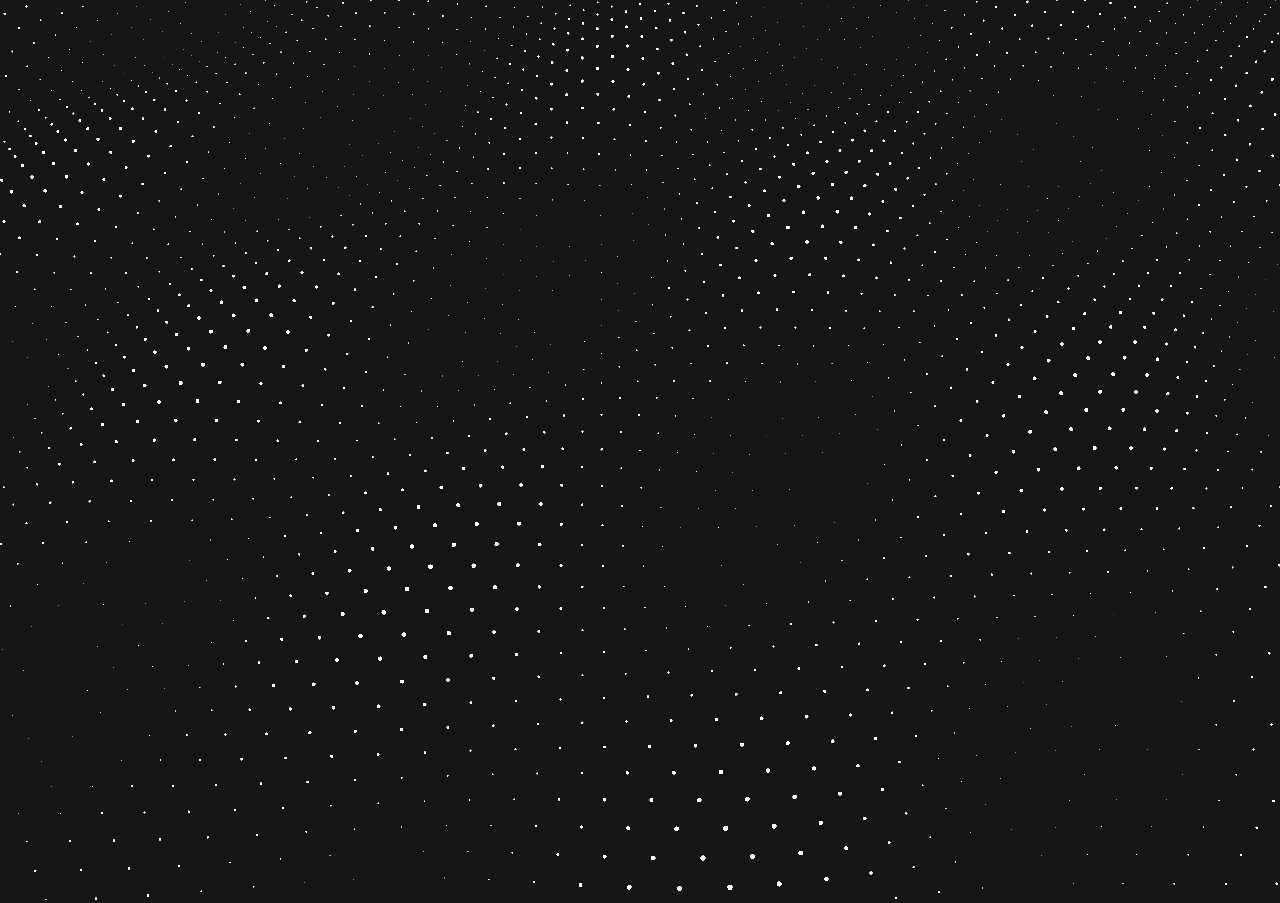
<file: threejs/index.html>
<!DOCTYPE html>
<html lang="en">

<head>
	<title>N U R O ™</title>
	<meta charset="utf-8">
	<meta name="viewport" content="width=device-width, user-scalable=no, minimum-scale=1.0, maximum-scale=1.0">
	<style>
		body {
			background-color: #151515;
			margin: 0px;
			overflow: hidden;
			font-family: Monospace;
			font-size: 13px;
			text-align: center;
			font-weight: bold;
			text-align: center;
		}
	</style>
</head>

<body>
	<script type="application/javascript" src="../common/threejs.min.js"></script>
	<script type="application/javascript" src="../common/WebGL.js"></script>

	<script type="x-shader/x-vertex" id="vertexshader">
		attribute float scale;

		void main() {
			vec4 mvPos = modelViewMatrix * vec4(position, 1.0);
			gl_PointSize = scale * (300.0 / - mvPos.z);
			gl_Position = projectionMatrix * mvPos;
		}
	</script>
	<script type="x-shader/x-fragment" id="fragmentshader">
		uniform vec3 color;
		void main() {
			if (length( gl_PointCoord - vec2(0.5, 0.5)) > 0.475) discard;
			gl_FragColor = vec4(color, 1.0);
		}
	</script>

	<script>
		if (WEBGL.isWebGLAvailable() === false) {
			document.body.appendChild(WEBGL.getWebGLErrorMessage());
		}

		var SEPARATION = 100, AMOUNTX = 100, AMOUNTY = 100;
		var container;
		var camera, scene, renderer;
		var particles, count = 0;
		var windowHalfX = window.innerWidth / 2;
		var windowHalfY = window.innerHeight / 2;

		init();
		animate();

		function init() {
			container = document.createElement('div');
			document.body.appendChild(container);

			camera = new THREE.PerspectiveCamera(75, window.innerWidth / window.innerHeight, 1, 10000);
			camera.position.x = -531;
			camera.position.y = 2060;
			camera.position.z = 500;
			scene = new THREE.Scene();

			var numParticles = AMOUNTX * AMOUNTY;
			var positions = new Float32Array(numParticles * 3);
			var scales = new Float32Array(numParticles);
			var i = 0, j = 0;

			for (var ix = 0; ix < AMOUNTX; ix++) {
				for (var iy = 0; iy < AMOUNTY; iy++) {
					positions[i] = ix * SEPARATION - ((AMOUNTX * SEPARATION) / 2); // x
					positions[i + 1] = 0; // y
					positions[i + 2] = iy * SEPARATION - ((AMOUNTY * SEPARATION) / 2); // z

					scales[j] = 1;

					i += 3;
					j++;
				}
			}

			var geometry = new THREE.BufferGeometry();
			geometry.addAttribute('position', new THREE.BufferAttribute(positions, 3));
			geometry.addAttribute('scale', new THREE.BufferAttribute(scales, 1));

			var material = new THREE.ShaderMaterial({
				uniforms: {
					color: { value: new THREE.Color(0xffffff) },
				},
				vertexShader: document.getElementById('vertexshader').textContent,
				fragmentShader: document.getElementById('fragmentshader').textContent
			});

			particles = new THREE.Points(geometry, material);
			scene.add(particles);

			renderer = new THREE.WebGLRenderer({ antialias: true });
			renderer.setPixelRatio(window.devicePixelRatio);
			renderer.setSize(window.innerWidth, window.innerHeight);
			renderer.setClearColor(0x151515, 1);
			container.appendChild(renderer.domElement);

			window.addEventListener('resize', onWindowResize, false);
		}

		function onWindowResize() {
			windowHalfX = window.innerWidth / 2;
			windowHalfY = window.innerHeight / 2;

			camera.aspect = window.innerWidth / window.innerHeight;
			camera.updateProjectionMatrix();

			renderer.setSize(window.innerWidth, window.innerHeight);
		}

		function animate() {
			requestAnimationFrame(animate);
			render();
		}

		function render() {
			camera.lookAt(scene.position);

			var positions = particles.geometry.attributes.position.array;
			var scales = particles.geometry.attributes.scale.array;

			var i = 0, j = 0;

			for (var ix = 0; ix < AMOUNTX; ix++) {
				for (var iy = 0; iy < AMOUNTY; iy++) {
					positions[i + 1] = (Math.sin((ix + count) * 0.3) * 50) +
						(Math.sin((iy + count) * 0.5) * 50);

					scales[j] = (Math.sin((ix + count) * 0.3) + 1) * 8 +
						(Math.sin((iy + count) * 0.5) + 1) * 8;

					i += 3;
					j++;
				}
			}

			particles.geometry.attributes.position.needsUpdate = true;
			particles.geometry.attributes.scale.needsUpdate = true;

			renderer.render(scene, camera);

			count += 0.1;
		}
	</script>
</body>

</html>
</file>
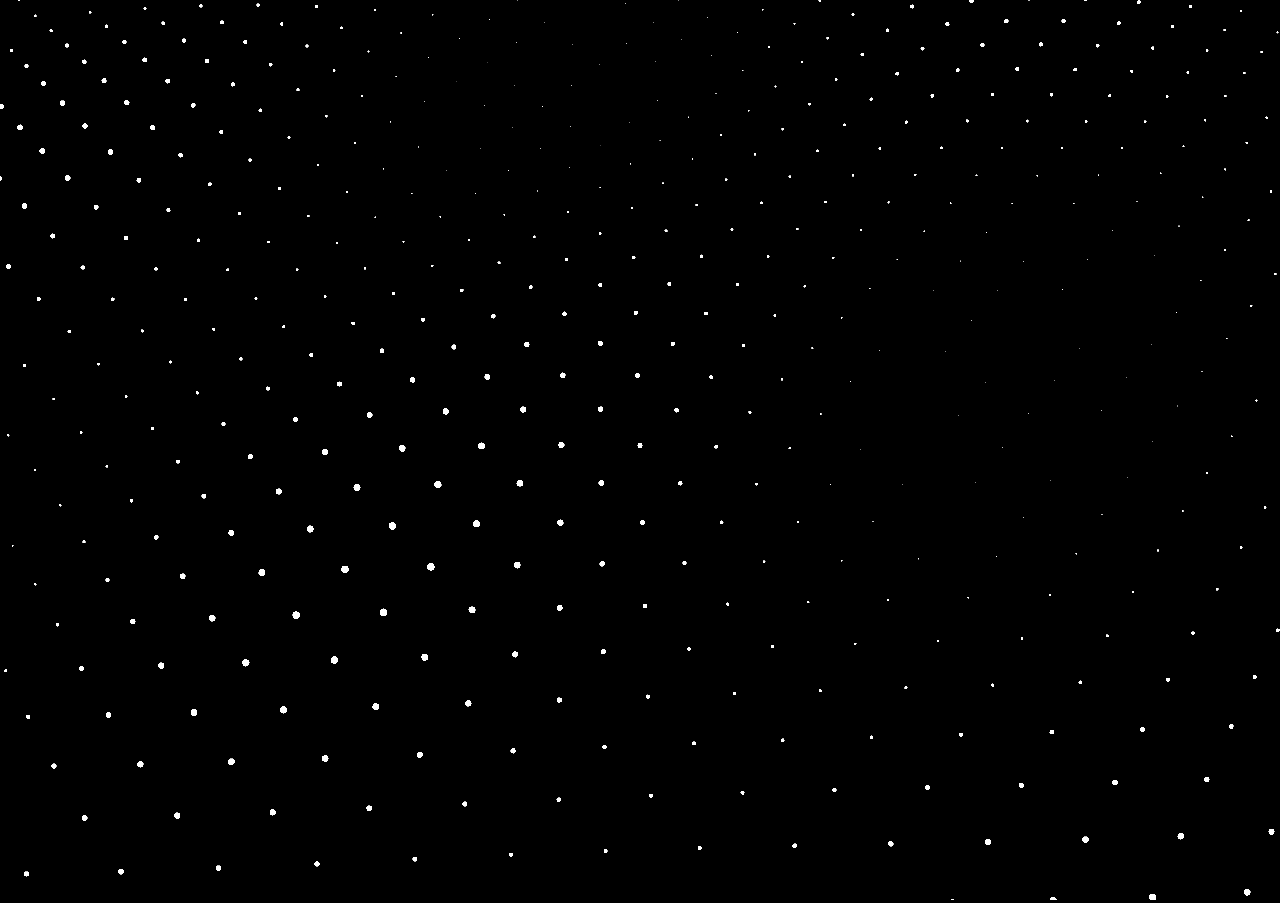
<file: waves/index.html>
<!DOCTYPE html>
<html lang="en">

<head>
	<title>N U R O ™</title>
	<meta charset="utf-8">
	<meta name="viewport" content="width=device-width, user-scalable=no, minimum-scale=1.0, maximum-scale=1.0">
	<style>
		body {
			background-color: #000000;
			margin: 0px;
			overflow: hidden;
			font-family: Monospace;
			font-size: 13px;
			text-align: center;
			font-weight: bold;
			text-align: center;
		}
	</style>
</head>

<body>
	<script type="application/javascript" src="../common/threejs.min.js"></script>
	<script type="application/javascript" src="../common/WebGL.js"></script>

	<script type="x-shader/x-vertex" id="vertexshader">
		attribute float scale;

		void main() {
			vec4 mvPos = modelViewMatrix * vec4(position, 1.0);
			gl_PointSize = scale * (500.0 / - mvPos.z);
			gl_Position = projectionMatrix * mvPos;
		}
	</script>
	<script type="x-shader/x-fragment" id="fragmentshader">
		uniform vec3 color;
		void main() {
			if (length( gl_PointCoord - vec2(0.5, 0.5)) > 0.475) discard;
			gl_FragColor = vec4(color, 1.0);
		}
	</script>

	<script>
		if (WEBGL.isWebGLAvailable() === false) {
			document.body.appendChild(WEBGL.getWebGLErrorMessage());
		}

		var SEPARATION = 200, AMOUNTX = 50, AMOUNTY = 50;
		var container;
		var camera, scene, renderer;
		var particles, count = 0;
		var windowHalfX = window.innerWidth / 2;
		var windowHalfY = window.innerHeight / 2;

		init();
		animate();

		function init() {
			container = document.createElement('div');
			document.body.appendChild(container);

			camera = new THREE.PerspectiveCamera(75, window.innerWidth / window.innerHeight, 1, 10000);
			camera.position.x = -531;
			camera.position.y = 2060;
			camera.position.z = 500;
			scene = new THREE.Scene();

			var numParticles = AMOUNTX * AMOUNTY;
			var positions = new Float32Array(numParticles * 3);
			var scales = new Float32Array(numParticles);
			var i = 0, j = 0;

			for (var ix = 0; ix < AMOUNTX; ix++) {
				for (var iy = 0; iy < AMOUNTY; iy++) {
					positions[i] = ix * SEPARATION - ((AMOUNTX * SEPARATION) / 2); // x
					positions[i + 1] = 0; // y
					positions[i + 2] = iy * SEPARATION - ((AMOUNTY * SEPARATION) / 2); // z

					scales[j] = 1;

					i += 3;
					j++;
				}
			}

			var geometry = new THREE.BufferGeometry();
			geometry.addAttribute('position', new THREE.BufferAttribute(positions, 3));
			geometry.addAttribute('scale', new THREE.BufferAttribute(scales, 1));

			var material = new THREE.ShaderMaterial({
				uniforms: {
					color: { value: new THREE.Color(0xffffff) },
				},
				vertexShader: document.getElementById('vertexshader').textContent,
				fragmentShader: document.getElementById('fragmentshader').textContent
			});

			particles = new THREE.Points(geometry, material);
			scene.add(particles);

			renderer = new THREE.WebGLRenderer({ antialias: true });
			renderer.setPixelRatio(window.devicePixelRatio);
			renderer.setSize(window.innerWidth, window.innerHeight);
			renderer.setClearColor(0x000000, 1);
			container.appendChild(renderer.domElement);

			window.addEventListener('resize', onWindowResize, false);
		}

		function onWindowResize() {
			windowHalfX = window.innerWidth / 2;
			windowHalfY = window.innerHeight / 2;

			camera.aspect = window.innerWidth / window.innerHeight;
			camera.updateProjectionMatrix();

			renderer.setSize(window.innerWidth, window.innerHeight);
		}

		function animate() {
			requestAnimationFrame(animate);
			render();
		}

		function render() {
			camera.lookAt(scene.position);

			var positions = particles.geometry.attributes.position.array;
			var scales = particles.geometry.attributes.scale.array;

			var i = 0, j = 0;

			for (var ix = 0; ix < AMOUNTX; ix++) {
				for (var iy = 0; iy < AMOUNTY; iy++) {
					positions[i + 1] = (Math.sin((ix + count) * 0.3) * 50) +
						(Math.sin((iy + count) * 0.5) * 50);

					scales[j] = (Math.sin((ix + count) * 0.3) + 1) * 8 +
						(Math.sin((iy + count) * 0.5) + 1) * 8;

					i += 3;
					j++;
				}
			}

			particles.geometry.attributes.position.needsUpdate = true;
			particles.geometry.attributes.scale.needsUpdate = true;

			renderer.render(scene, camera);

			count += 0.1;
		}
	</script>
</body>

</html>
</file>
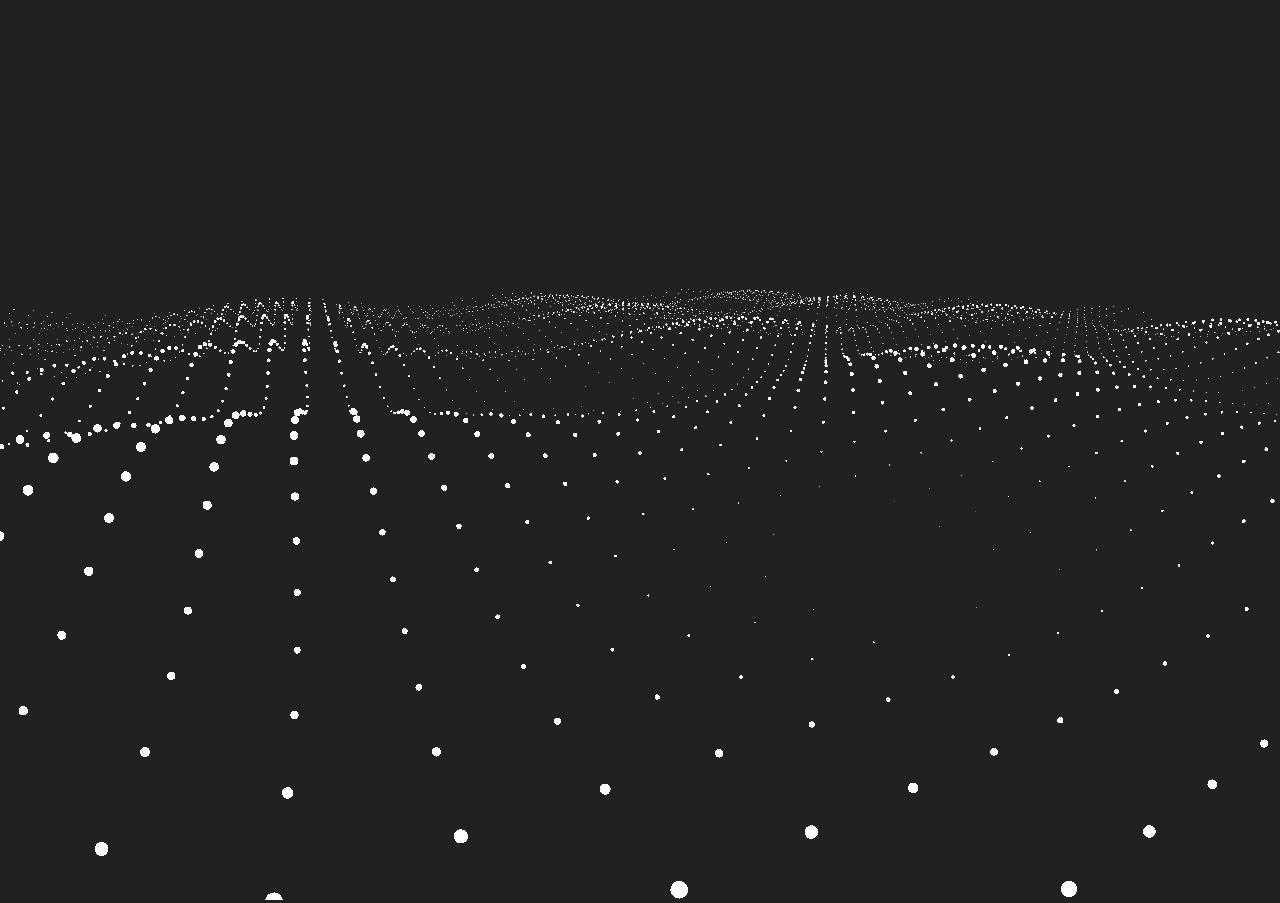
<file: waves_dark/index.html>
<!DOCTYPE html>
<html lang="en">
<head>
	<title>N U R O ™</title>
	<meta charset="utf-8">
	<meta name="viewport" content="width=device-width, user-scalable=no, minimum-scale=1.0, maximum-scale=1.0">
	<style>
		body {
			background-color: #212121;
			margin: 0px;
			overflow: hidden;
			font-family: Monospace;
			font-size: 13px;
			text-align: center;
			font-weight: bold;
			text-align: center;
		}
	</style>
</head>
<body>
	<script type="application/javascript" src="../common/threejs.min.js"></script>
	<script type="application/javascript" src="../common/WebGL.js"></script>
	<script type="x-shader/x-vertex" id="vertexshader">
		attribute float scale;
		void main() {
			vec4 mvPos = modelViewMatrix * vec4(position, 1.0);
			gl_PointSize = scale * (300.0 / - mvPos.z);
			gl_Position = projectionMatrix * mvPos;
		}
	</script>
	<script type="x-shader/x-fragment" id="fragmentshader">
		uniform vec3 color;
		void main() {
			if (length( gl_PointCoord - vec2(0.5, 0.5)) > 0.475) discard;
			gl_FragColor = vec4(color, 1.0);
		}
	</script>
	<script>
		if (WEBGL.isWebGLAvailable() === false) {
			document.body.appendChild(WEBGL.getWebGLErrorMessage());
		}
		var SEPARATION = 100, AMOUNTX = 100, AMOUNTY = 100;
		var container;
		var camera, scene, renderer;
		var particles, count = 0;
		var windowHalfX = window.innerWidth / 2;
		var windowHalfY = window.innerHeight / 2;
		init();
		animate();
		function init() {
			container = document.createElement('div');
			document.body.appendChild(container);
			camera = new THREE.PerspectiveCamera(75, window.innerWidth / window.innerHeight, 1, 10000);
			camera.position.x = -531;
			camera.position.y = 360;
			camera.position.z = 1000;
			scene = new THREE.Scene();
			var numParticles = AMOUNTX * AMOUNTY;
			var positions = new Float32Array(numParticles * 3);
			var scales = new Float32Array(numParticles);
			var i = 0, j = 0;
			for (var ix = 0; ix < AMOUNTX; ix++) {
				for (var iy = 0; iy < AMOUNTY; iy++) {
					positions[i] = ix * SEPARATION - ((AMOUNTX * SEPARATION) / 2); // x
					positions[i + 1] = 0; // y
					positions[i + 2] = iy * SEPARATION - ((AMOUNTY * SEPARATION) / 2); // z
					scales[j] = 1;
					i += 3;
					j++;
				}
			}
			var geometry = new THREE.BufferGeometry();
			geometry.addAttribute('position', new THREE.BufferAttribute(positions, 3));
			geometry.addAttribute('scale', new THREE.BufferAttribute(scales, 1));
			var material = new THREE.ShaderMaterial({
				uniforms: {
					color: { value: new THREE.Color(0xffffff) },
				},
				vertexShader: document.getElementById('vertexshader').textContent,
				fragmentShader: document.getElementById('fragmentshader').textContent
			});
			particles = new THREE.Points(geometry, material);
			scene.add(particles);
			renderer = new THREE.WebGLRenderer({ antialias: true });
			renderer.setPixelRatio(window.devicePixelRatio);
			renderer.setSize(window.innerWidth, window.innerHeight);
			renderer.setClearColor(0x212121, 1);
			container.appendChild(renderer.domElement);
			window.addEventListener('resize', onWindowResize, false);
		}
		function onWindowResize() {
			windowHalfX = window.innerWidth / 2;
			windowHalfY = window.innerHeight / 2;
			camera.aspect = window.innerWidth / window.innerHeight;
			camera.updateProjectionMatrix();
			renderer.setSize(window.innerWidth, window.innerHeight);
		}
		function animate() {
			requestAnimationFrame(animate);
			render();
		}
		function render() {
			camera.lookAt(scene.position);
			var positions = particles.geometry.attributes.position.array;
			var scales = particles.geometry.attributes.scale.array;
			var i = 0, j = 0;
			for (var ix = 0; ix < AMOUNTX; ix++) {
				for (var iy = 0; iy < AMOUNTY; iy++) {
					positions[i + 1] = (Math.sin((ix + count) * 0.3) * 50) +
						(Math.sin((iy + count) * 0.5) * 50);
					scales[j] = (Math.sin((ix + count) * 0.3) + 1) * 8 +
						(Math.sin((iy + count) * 0.5) + 1) * 8;
					i += 3;
					j++;
				}
			}
			particles.geometry.attributes.position.needsUpdate = true;
			particles.geometry.attributes.scale.needsUpdate = true;
			renderer.render(scene, camera);
			count += 0.1;
		}
	</script>
</body>
</html>
</file>
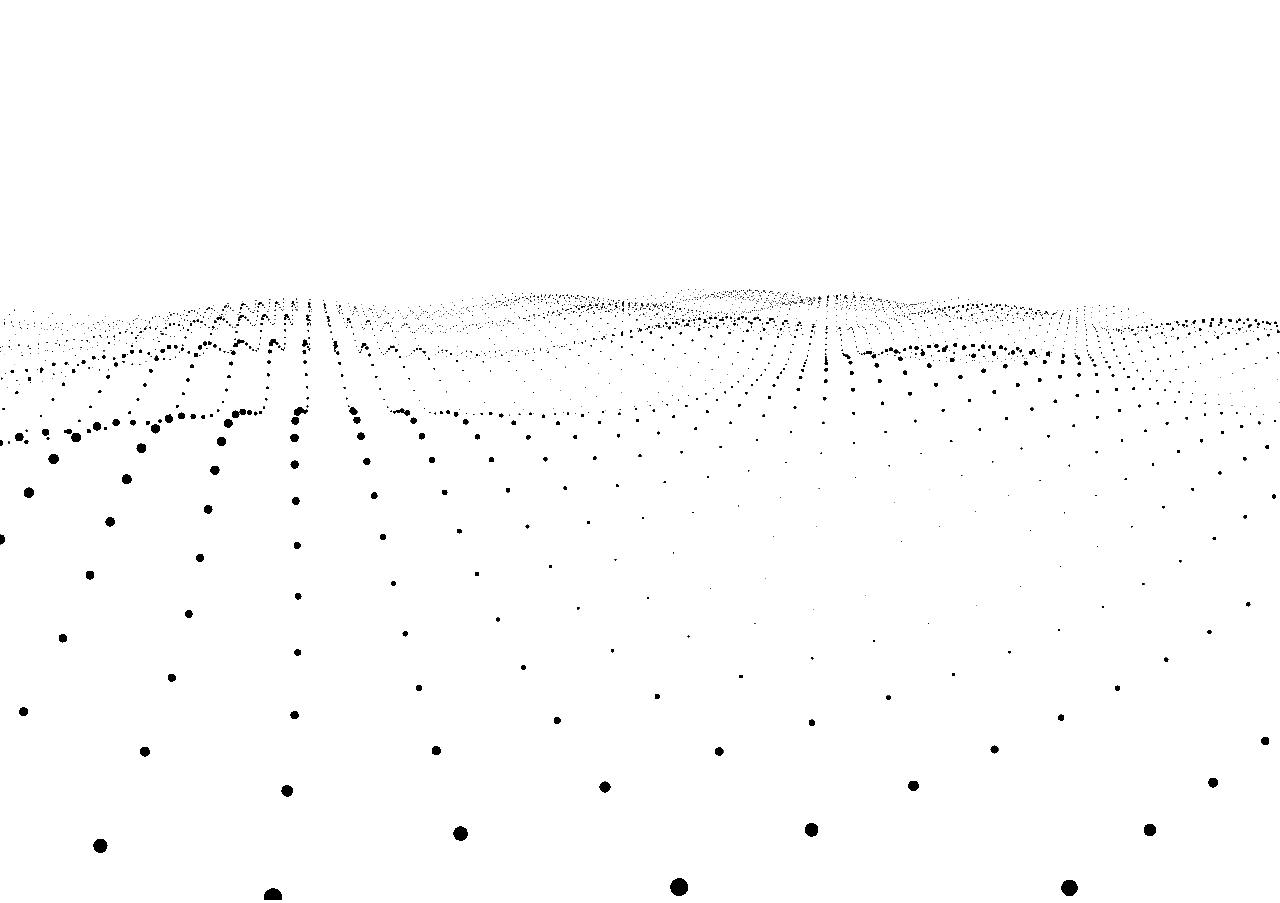
<file: waves_light/index.html>
<!DOCTYPE html>
<html lang="en">
<head>
	<title>N U R O ™</title>
	<meta charset="utf-8">
	<meta name="viewport" content="width=device-width, user-scalable=no, minimum-scale=1.0, maximum-scale=1.0">
	<style>
		body {
			background-color: #fff;
			margin: 0px;
			overflow: hidden;
			font-family: Monospace;
			font-size: 13px;
			text-align: center;
			font-weight: bold;
			text-align: center;
		}
	</style>
</head>
<body>
	<script type="application/javascript" src="../common/threejs.min.js"></script>
	<script type="application/javascript" src="../common/WebGL.js"></script>
	<script type="x-shader/x-vertex" id="vertexshader">
		attribute float scale;
		void main() {
			vec4 mvPos = modelViewMatrix * vec4(position, 1.0);
			gl_PointSize = scale * (300.0 / - mvPos.z);
			gl_Position = projectionMatrix * mvPos;
		}
	</script>
	<script type="x-shader/x-fragment" id="fragmentshader">
		uniform vec3 color;
		void main() {
			if (length( gl_PointCoord - vec2(0.5, 0.5)) > 0.475) discard;
			gl_FragColor = vec4(color, 1.0);
		}
	</script>
	<script>
		if (WEBGL.isWebGLAvailable() === false) {
			document.body.appendChild(WEBGL.getWebGLErrorMessage());
		}
		var SEPARATION = 100, AMOUNTX = 100, AMOUNTY = 100;
		var container;
		var camera, scene, renderer;
		var particles, count = 0;
		var windowHalfX = window.innerWidth / 2;
		var windowHalfY = window.innerHeight / 2;
		init();
		animate();
		function init() {
			container = document.createElement('div');
			document.body.appendChild(container);
			camera = new THREE.PerspectiveCamera(75, window.innerWidth / window.innerHeight, 1, 10000);
			camera.position.x = -531;
			camera.position.y = 360;
			camera.position.z = 1000;
			scene = new THREE.Scene();
			var numParticles = AMOUNTX * AMOUNTY;
			var positions = new Float32Array(numParticles * 3);
			var scales = new Float32Array(numParticles);
			var i = 0, j = 0;
			for (var ix = 0; ix < AMOUNTX; ix++) {
				for (var iy = 0; iy < AMOUNTY; iy++) {
					positions[i] = ix * SEPARATION - ((AMOUNTX * SEPARATION) / 2); // x
					positions[i + 1] = 0; // y
					positions[i + 2] = iy * SEPARATION - ((AMOUNTY * SEPARATION) / 2); // z
					scales[j] = 1;
					i += 3;
					j++;
				}
			}
			var geometry = new THREE.BufferGeometry();
			geometry.addAttribute('position', new THREE.BufferAttribute(positions, 3));
			geometry.addAttribute('scale', new THREE.BufferAttribute(scales, 1));
			var material = new THREE.ShaderMaterial({
				uniforms: {
					color: { value: new THREE.Color(0x000000) },
				},
				vertexShader: document.getElementById('vertexshader').textContent,
				fragmentShader: document.getElementById('fragmentshader').textContent
			});
			particles = new THREE.Points(geometry, material);
			scene.add(particles);
			renderer = new THREE.WebGLRenderer({ antialias: true });
			renderer.setPixelRatio(window.devicePixelRatio);
			renderer.setSize(window.innerWidth, window.innerHeight);
			renderer.setClearColor(0xffffff, 1);
			container.appendChild(renderer.domElement);
			window.addEventListener('resize', onWindowResize, false);
		}
		function onWindowResize() {
			windowHalfX = window.innerWidth / 2;
			windowHalfY = window.innerHeight / 2;
			camera.aspect = window.innerWidth / window.innerHeight;
			camera.updateProjectionMatrix();
			renderer.setSize(window.innerWidth, window.innerHeight);
		}
		function animate() {
			requestAnimationFrame(animate);
			render();
		}
		function render() {
			camera.lookAt(scene.position);
			var positions = particles.geometry.attributes.position.array;
			var scales = particles.geometry.attributes.scale.array;
			var i = 0, j = 0;
			for (var ix = 0; ix < AMOUNTX; ix++) {
				for (var iy = 0; iy < AMOUNTY; iy++) {
					positions[i + 1] = (Math.sin((ix + count) * 0.3) * 50) +
						(Math.sin((iy + count) * 0.5) * 50);
					scales[j] = (Math.sin((ix + count) * 0.3) + 1) * 8 +
						(Math.sin((iy + count) * 0.5) + 1) * 8;
					i += 3;
					j++;
				}
			}
			particles.geometry.attributes.position.needsUpdate = true;
			particles.geometry.attributes.scale.needsUpdate = true;
			renderer.render(scene, camera);
			count += 0.1;
		}
	</script>
</body>
</html>
</file>
